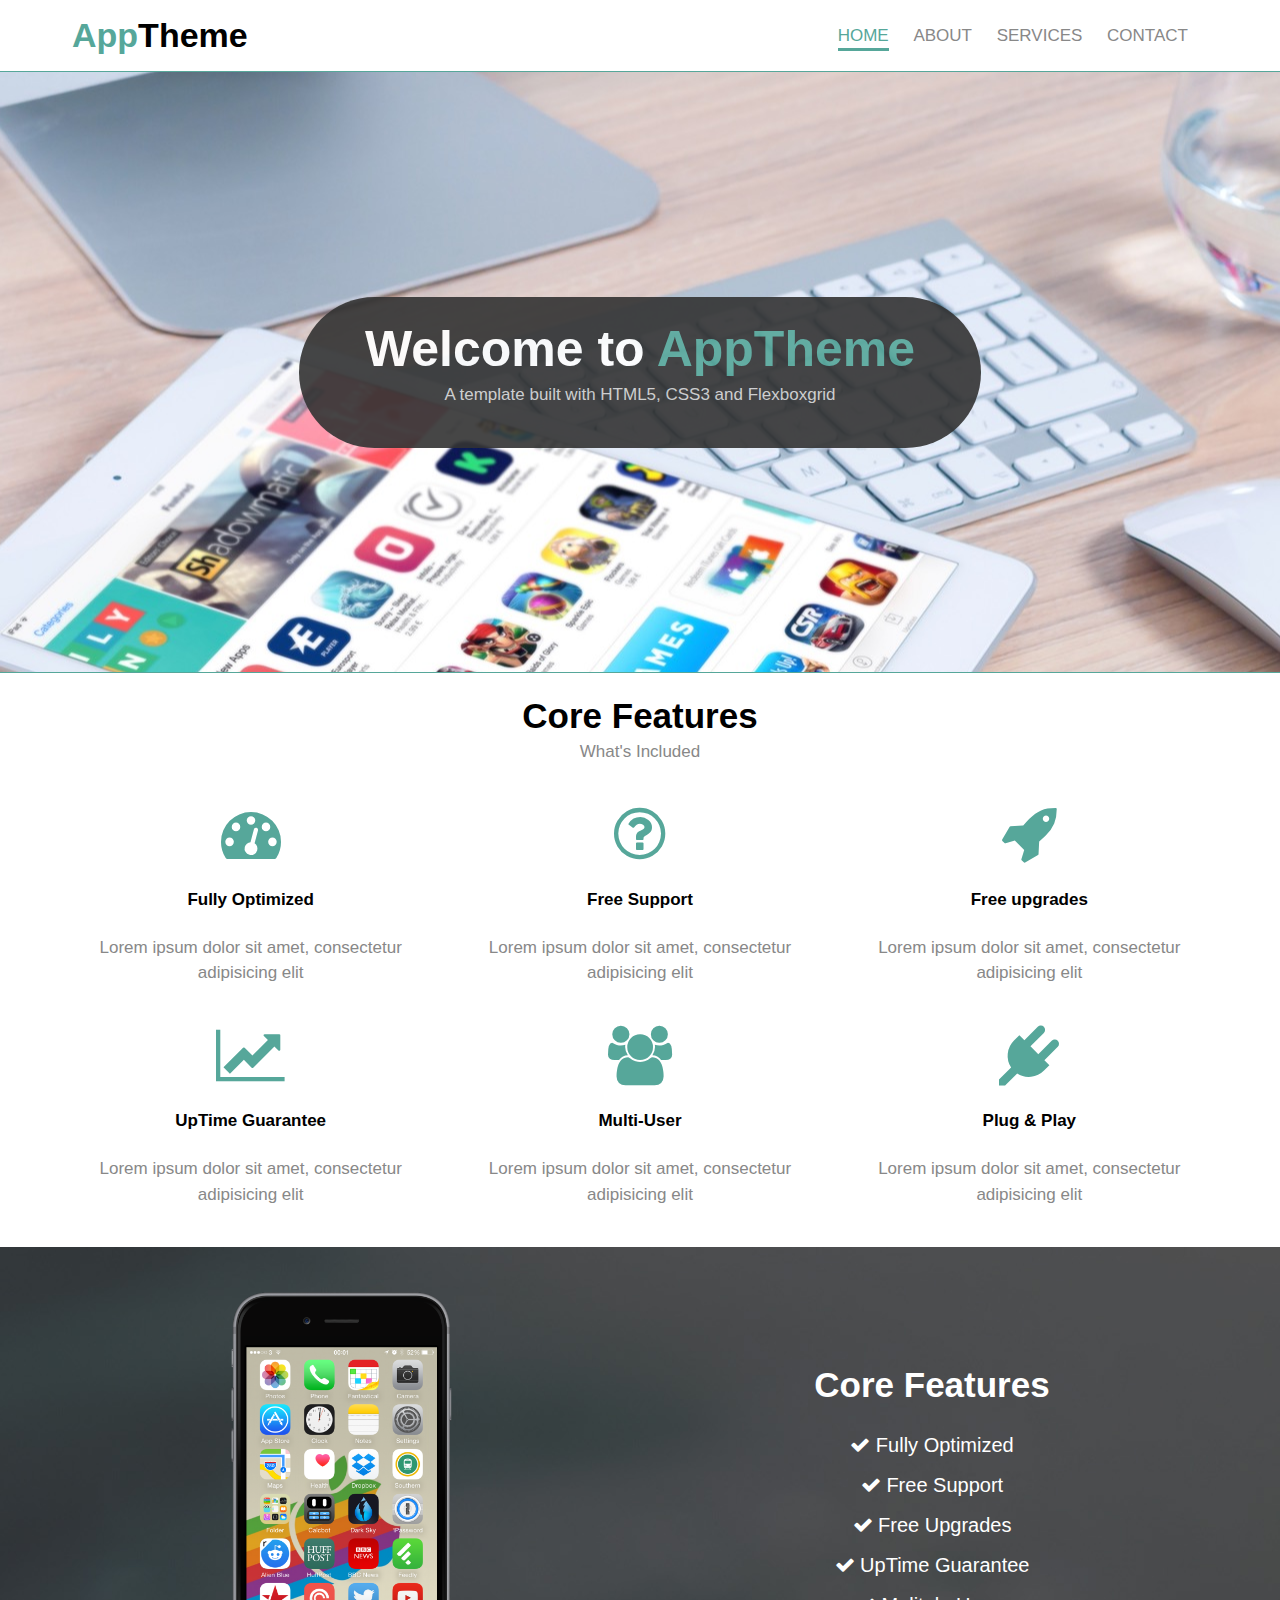
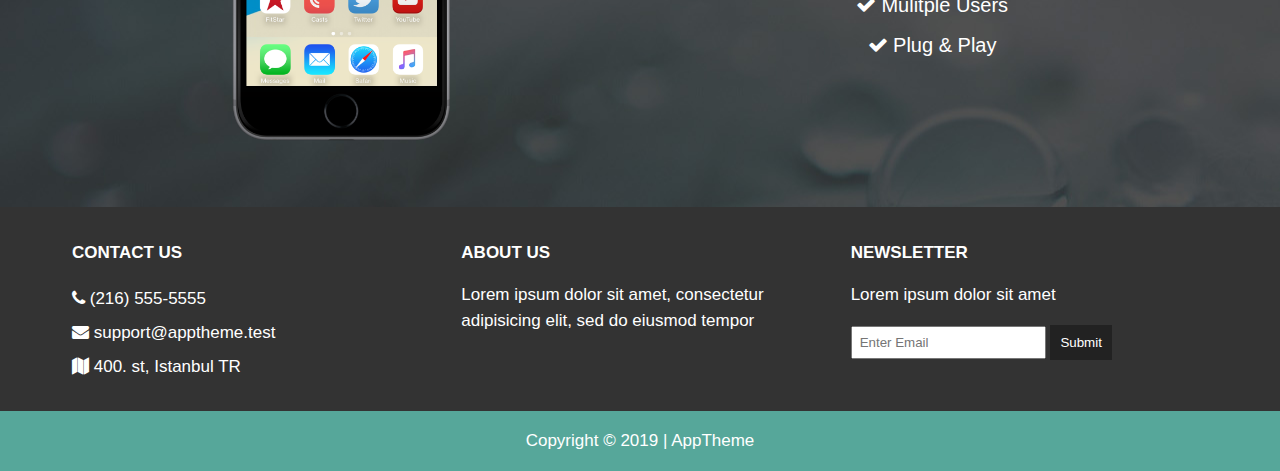
<file: AppTheme-webpage/index.html>
<!DOCTYPE html>
<html>
  <head>
    <meta charset="utf-8">
    <title>AppTheme</title>
    <link rel="stylesheet" href="css/flexboxgrid.css">
    <link rel="stylesheet" href="css/font-awesome.css">
    <link rel="stylesheet" href="css/style.css">
  </head>
  <body>
    <!-- HEADER -->
    <header id="main-header">
      <div class="container">
        <div class="row end-sm end-md end-lg center-xs middle-xs middle-sm middle-md middle-lg">
          <div class="col-xs-12 col-sm-2 col-md-2 col-lg-2">
            <h1><span class="primary-text">App</span>Theme</h1>
          </div>
          <div class="col-xs-12 col-sm-10 col-md-10 col-lg-10">
            <nav id="navbar">
              <ul>
                <li class="current"><a href="index.html">Home</a></li>
                <li><a href="about.html">About</a></li>
                <li><a href="services.html">Services</a></li>
                <li><a href="contact.html">Contact</a></li>
              </ul>
            </nav>
          </div>
        </div>
      </div>
    </header>

    <!-- SHOWCASE -->
    <section id="showcase">
      <div class="container">
        <div class="row center-xs center-sm center-md center-lg middle-xs middle-sm middle-md middle-lg">
          <div class="col-xs-10 col-sm-10 col-md-10 col-lg-7 showcase-content">
            <h1>Welcome to <span class="primary-text">AppTheme</span></h1>
            <p>A template built with HTML5, CSS3 and Flexboxgrid</p>
          </div>
        </div>
      </div>
    </section>

    <!-- FEATURES -->
    <section id="features">
      <div class="container">
        <div class="row center-xs center-sm center-md center-lg">
          <div class="col-xs-12 col-sm-12 col-md-12 col-lg-12">
            <h2>Core Features</h2>
            <p>What's Included</p>

            <!-- ICON ROW 1 -->
            <div class="row center-xs center-sm center-md center-lg">
              <div class="col-xs-12 col-sm-4 col-md-4 col-lg-4">
                <i class="fa fa-dashboard"></i><br>
                <h4>Fully Optimized</h4>
                <p>Lorem ipsum dolor sit amet, consectetur adipisicing elit</p>
              </div>
              <div class="col-xs-12 col-sm-4 col-md-4 col-lg-4">
                <i class="fa fa-question-circle-o"></i><br>
                <h4>Free Support</h4>
                <p>Lorem ipsum dolor sit amet, consectetur adipisicing elit</p>
              </div>
              <div class="col-xs-12 col-sm-4 col-md-4 col-lg-4">
                <i class="fa fa-rocket"></i><br>
                <h4>Free upgrades</h4>
                <p>Lorem ipsum dolor sit amet, consectetur adipisicing elit</p>
              </div>
            </div>

            <!-- ICON ROW 2 -->
            <div class="row center-xs center-sm center-md center-lg">
              <div class="col-xs-12 col-sm-4 col-md-4 col-lg-4">
                <i class="fa fa-line-chart"></i><br>
                <h4>UpTime Guarantee</h4>
                <p>Lorem ipsum dolor sit amet, consectetur adipisicing elit</p>
              </div>
              <div class="col-xs-12 col-sm-4 col-md-4 col-lg-4">
                <i class="fa fa-users"></i><br>
                <h4>Multi-User</h4>
                <p>Lorem ipsum dolor sit amet, consectetur adipisicing elit</p>
              </div>
              <div class="col-xs-12 col-sm-4 col-md-4 col-lg-4">
                <i class="fa fa-plug"></i><br>
                <h4>Plug & Play</h4>
                <p>Lorem ipsum dolor sit amet, consectetur adipisicing elit</p>
              </div>
            </div>
          </div>
        </div>
      </div>
    </section>

    <!-- INFO SECTION -->
    <section id="info">
      <div class="container">
        <div class="row center-xs center-sm center-md center-lg middle-xs middle-sm middle-md middle-lg">
          <div class="col-xs-12 col-sm-6 col-md-6 col-lg-6">
            <img src="images/iphone.png" alt="">
          </div>
          <div class="col-xs-12 col-sm-6 col-md-6 col-lg-6">
            <h2>Core Features</h2>
            <ul>
              <li><i class="fa fa-check"></i> Fully Optimized</li>
              <li><i class="fa fa-check"></i> Free Support</li>
              <li><i class="fa fa-check"></i> Free Upgrades</li>
              <li><i class="fa fa-check"></i> UpTime Guarantee</li>
              <li><i class="fa fa-check"></i> Mulitple Users</li>
              <li><i class="fa fa-check"></i> Plug & Play</li>
            </ul>
          </div>
        </div>
      </div>
    </section>

    <!-- COMPANY -->
    <section id="company">
      <div class="container">
        <div class="row">
          <div class="col-xs-12 col-sm-4 col-md-4 col-lg-4">
            <h4>Contact Us</h4>
            <ul>
              <li><i class="fa fa-phone"></i> (216) 555-5555</li>
              <li><i class="fa fa-envelope"></i> support@apptheme.test</li>
              <li><i class="fa fa-map"></i> 400. st, Istanbul TR</li>
            </ul>
          </div>
          <div class="col-xs-12 col-sm-4 col-md-4 col-lg-4">
            <h4>About Us</h4>
            <p>Lorem ipsum dolor sit amet, consectetur adipisicing elit, sed do eiusmod tempor</p>
          </div>
          <div class="col-xs-12 col-sm-4 col-md-4 col-lg-4">
            <h4>Newsletter</h4>
            <p>Lorem ipsum dolor sit amet</p>
            <form>
              <input type="text" name="email" placeholder="Enter Email">
              <button type="submit" name="button">Submit</button>
            </form>
          </div>
        </div>
      </div>
    </section>

    <!-- FOOTER -->
    <footer id="main-footer">
      <div class="container">
        <div class="row center-xs center-sm center-md center-lg">
          <div class="col-xs-12 col-sm-12 col-md-12 col-lg-12">
            <p>Copyright &copy; 2019 | AppTheme</p>
          </div>
        </div>
      </div>
    </footer>

  </body>
</html>
</file>
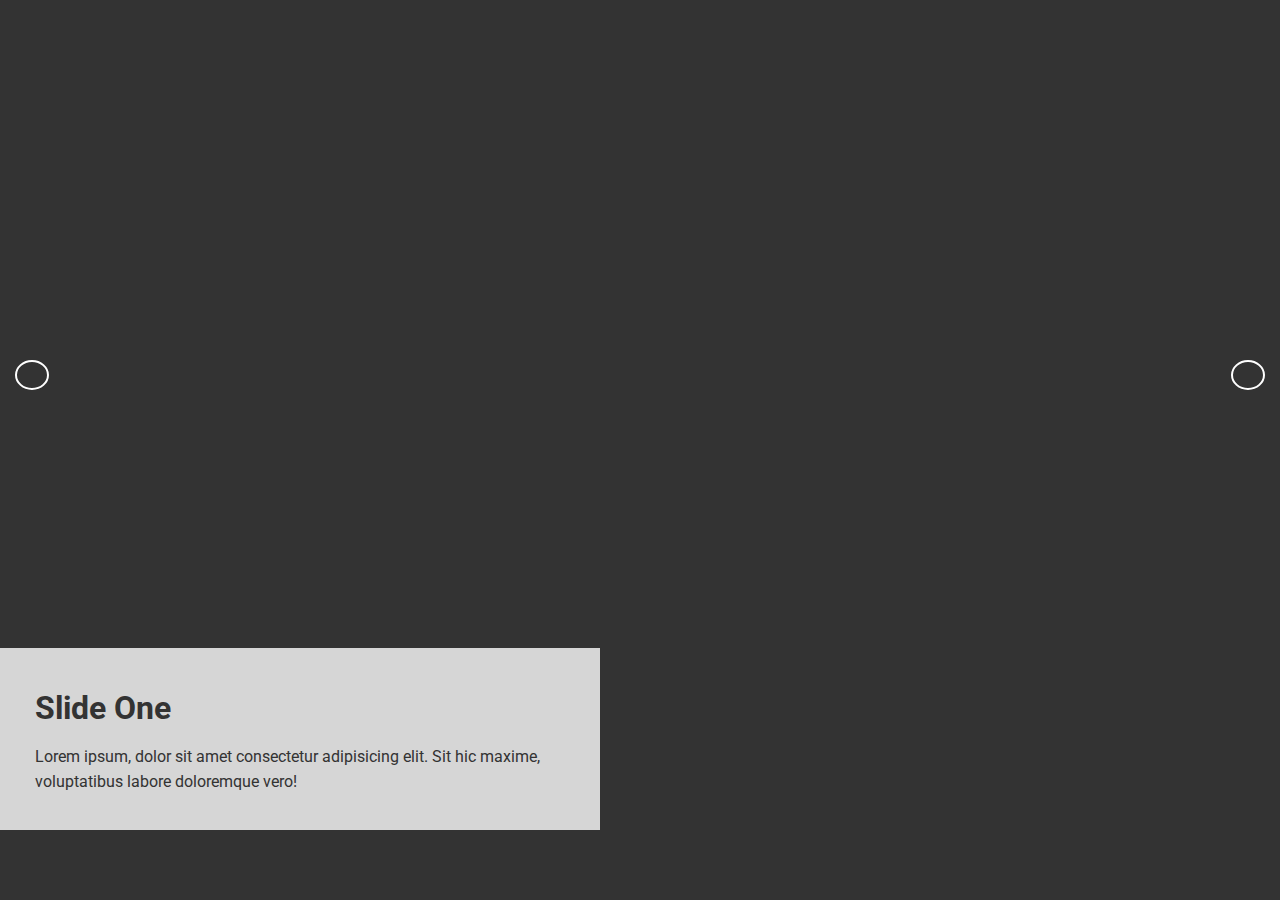
<file: FullScreenImageSlider-pages/index.html>
<!DOCTYPE html>
<html lang="en">
  <head>
    <meta charset="UTF-8" />
    <meta name="viewport" content="width=device-width, initial-scale=1.0" />
    <meta http-equiv="X-UA-Compatible" content="ie=edge" />
    <title>Full Screen Slider</title>
    <link
      rel="stylesheet"
      href="https://use.fontawesome.com/releases/v5.7.2/css/all.css"
      integrity="sha384-fnmOCqbTlWIlj8LyTjo7mOUStjsKC4pOpQbqyi7RrhN7udi9RwhKkMHpvLbHG9Sr"
      crossorigin="anonymous"
    />
    <link rel="stylesheet" href="style.css" />
  </head>
  <body>
    <div class="slider">
      <div class="slide current">
        <div class="content">
          <h1>Slide One</h1>
          <p>
            Lorem ipsum, dolor sit amet consectetur adipisicing elit. Sit hic
            maxime, voluptatibus labore doloremque vero!
          </p>
        </div>
      </div>
      <div class="slide">
        <div class="content">
          <h1>Slide Two</h1>
          <p>
            Lorem ipsum, dolor sit amet consectetur adipisicing elit. Sit hic
            maxime, voluptatibus labore doloremque vero!
          </p>
        </div>
      </div>
      <div class="slide">
        <div class="content">
          <h1>Slide Three</h1>
          <p>
            Lorem ipsum, dolor sit amet consectetur adipisicing elit. Sit hic
            maxime, voluptatibus labore doloremque vero!
          </p>
        </div>
      </div>
      <div class="slide">
        <div class="content">
          <h1>Slide Four</h1>
          <p>
            Lorem ipsum, dolor sit amet consectetur adipisicing elit. Sit hic
            maxime, voluptatibus labore doloremque vero!
          </p>
        </div>
      </div>
      <div class="slide">
        <div class="content">
          <h1>Slide Five</h1>
          <p>
            Lorem ipsum, dolor sit amet consectetur adipisicing elit. Sit hic
            maxime, voluptatibus labore doloremque vero!
          </p>
        </div>
      </div>
      <div class="slide">
        <div class="content">
          <h1>Slide Six</h1>
          <p>
            Lorem ipsum, dolor sit amet consectetur adipisicing elit. Sit hic
            maxime, voluptatibus labore doloremque vero!
          </p>
        </div>
      </div>
    </div>
    <div class="buttons">
      <button id="prev"><i class="fas fa-arrow-left"></i></button>
      <button id="next"><i class="fas fa-arrow-right"></i></button>
    </div>

    <script src="app.js"></script>
  </body>
</html>
</file>
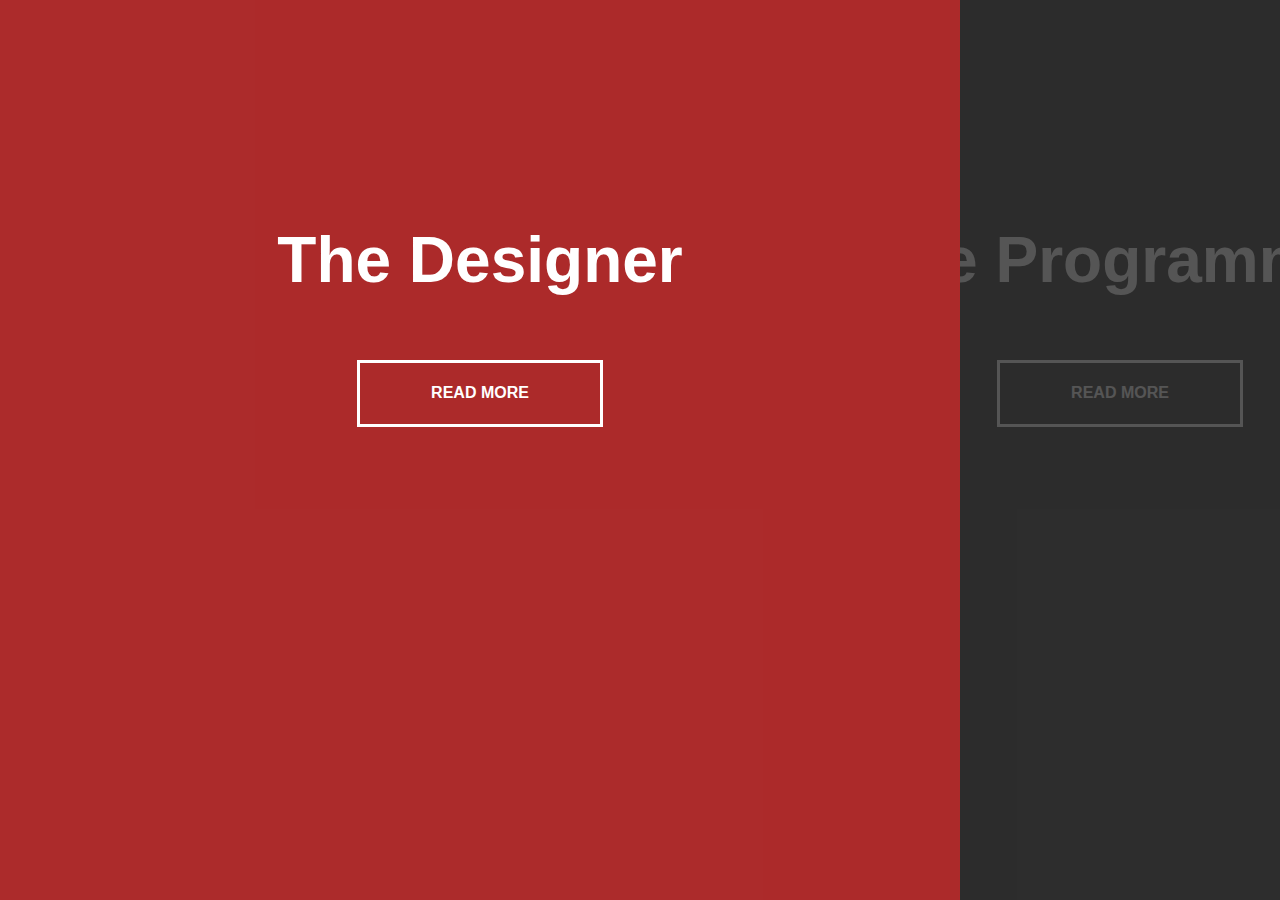
<file: SplitLanding-page/index.html>
<!DOCTYPE html>
<html lang="en">
<head>
    <meta charset="UTF-8">
    <meta name="viewport" content="width=device-width, initial-scale=1.0">
    <meta http-equiv="X-UA-Compatible" content="ie=edge">
    <link rel="stylesheet" href="style.css">
    <title>Split Landing Page</title>
</head>
<body>
    <div class="container">
        <div class="split left">
          <h1>The Designer</h1>
          <a href="#" class="btn">Read More</a>
        </div>
        <div class="split right">
          <h1>The Programmer</h1>
          <a href="#" class="btn">Read More</a>
        </div>
      </div>
<script src="main.js"></script>
</body>
</html>
</file>
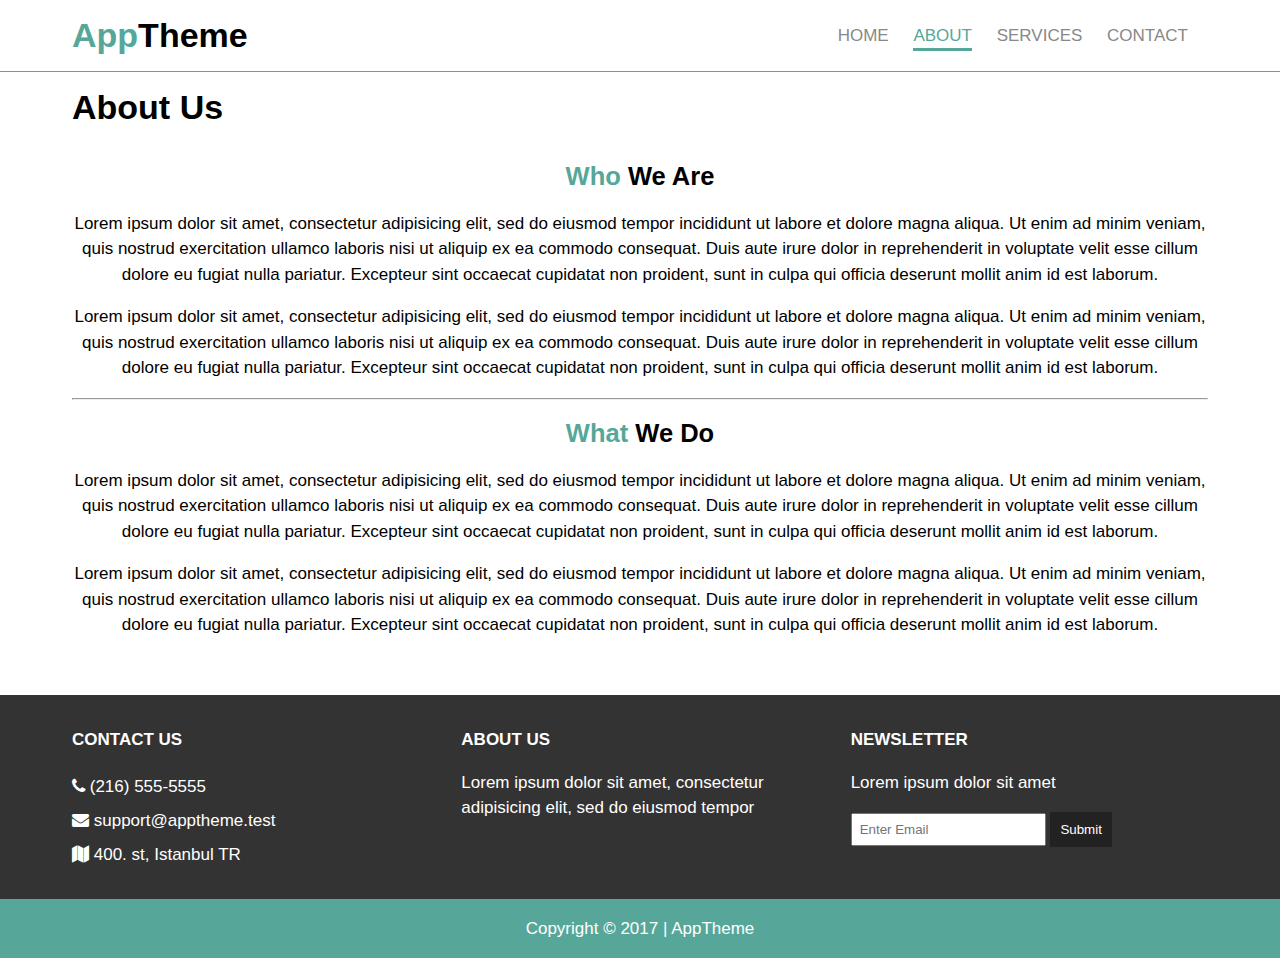
<file: AppTheme-webpage/about.html>
<!DOCTYPE html>
<html>
  <head>
    <meta charset="utf-8">
    <title>AppTheme | About</title>
    <link rel="stylesheet" href="css/flexboxgrid.css">
    <link rel="stylesheet" href="css/font-awesome.css">
    <link rel="stylesheet" href="css/style.css">
  </head>
  <body>
    <!-- HEADER -->
    <header id="main-header">
      <div class="container">
        <div class="row end-sm end-md end-lg center-xs middle-xs middle-sm middle-md middle-lg">
          <div class="col-xs-12 col-sm-2 col-md-2 col-lg-2">
            <h1><span class="primary-text">App</span>Theme</h1>
          </div>
          <div class="col-xs-12 col-sm-10 col-md-10 col-lg-10">
            <nav id="navbar">
              <ul>
                <li><a href="index.html">Home</a></li>
                <li class="current"><a href="about.html">About</a></li>
                <li><a href="services.html">Services</a></li>
                <li><a href="contact.html">Contact</a></li>
              </ul>
            </nav>
          </div>
        </div>
      </div>
    </header>

    <!-- SUBHEADER -->
    <section id="subheader">
      <div class="container">
        <div class="row">
          <div class="col-xs-12 col-sm-12 col-md-12 col-lg-12">
            <h1>About Us</h1>
          </div>
        </div>
      </div>
    </section>

    <!-- MAIN PAGE -->
    <section id="page" class="about">
      <div class="container">
        <div class="row center-xs center-sm center-md center-lg">
          <div class="col-xs-12 col-sm-12 col-md-12 col-lg-12">
            <h2><span class="primary-text">Who</span> We Are</h2>
            <p>Lorem ipsum dolor sit amet, consectetur adipisicing elit, sed do eiusmod tempor incididunt ut labore et dolore magna aliqua. Ut enim ad minim veniam, quis nostrud exercitation ullamco laboris nisi ut aliquip ex ea commodo consequat. Duis aute irure dolor in reprehenderit in voluptate velit esse cillum dolore eu fugiat nulla pariatur. Excepteur sint occaecat cupidatat non proident, sunt in culpa qui officia deserunt mollit anim id est laborum.</p>
            <p>Lorem ipsum dolor sit amet, consectetur adipisicing elit, sed do eiusmod tempor incididunt ut labore et dolore magna aliqua. Ut enim ad minim veniam, quis nostrud exercitation ullamco laboris nisi ut aliquip ex ea commodo consequat. Duis aute irure dolor in reprehenderit in voluptate velit esse cillum dolore eu fugiat nulla pariatur. Excepteur sint occaecat cupidatat non proident, sunt in culpa qui officia deserunt mollit anim id est laborum.</p>
            <hr>
            <h2><span class="primary-text">What</span> We Do</h2>
            <p>Lorem ipsum dolor sit amet, consectetur adipisicing elit, sed do eiusmod tempor incididunt ut labore et dolore magna aliqua. Ut enim ad minim veniam, quis nostrud exercitation ullamco laboris nisi ut aliquip ex ea commodo consequat. Duis aute irure dolor in reprehenderit in voluptate velit esse cillum dolore eu fugiat nulla pariatur. Excepteur sint occaecat cupidatat non proident, sunt in culpa qui officia deserunt mollit anim id est laborum.</p>
            <p>Lorem ipsum dolor sit amet, consectetur adipisicing elit, sed do eiusmod tempor incididunt ut labore et dolore magna aliqua. Ut enim ad minim veniam, quis nostrud exercitation ullamco laboris nisi ut aliquip ex ea commodo consequat. Duis aute irure dolor in reprehenderit in voluptate velit esse cillum dolore eu fugiat nulla pariatur. Excepteur sint occaecat cupidatat non proident, sunt in culpa qui officia deserunt mollit anim id est laborum.</p>
          </div>
        </div>
      </div>
    </section>

    <!-- COMPANY -->
    <section id="company">
      <div class="container">
        <div class="row">
          <div class="col-xs-12 col-sm-4 col-md-4 col-lg-4">
            <h4>Contact Us</h4>
            <ul>
              <li><i class="fa fa-phone"></i> (216) 555-5555</li>
              <li><i class="fa fa-envelope"></i> support@apptheme.test</li>
              <li><i class="fa fa-map"></i> 400. st, Istanbul TR</li>
            </ul>
          </div>
          <div class="col-xs-12 col-sm-4 col-md-4 col-lg-4">
            <h4>About Us</h4>
            <p>Lorem ipsum dolor sit amet, consectetur adipisicing elit, sed do eiusmod tempor</p>
          </div>
          <div class="col-xs-12 col-sm-4 col-md-4 col-lg-4">
            <h4>Newsletter</h4>
            <p>Lorem ipsum dolor sit amet</p>
            <form>
              <input type="text" name="email" placeholder="Enter Email">
              <button type="submit" name="button">Submit</button>
            </form>
          </div>
        </div>
      </div>
    </section>

    <!-- FOOTER -->
    <footer id="main-footer">
      <div class="container">
        <div class="row center-xs center-sm center-md center-lg">
          <div class="col-xs-12 col-sm-12 col-md-12 col-lg-12">
            <p>Copyright &copy; 2017 | AppTheme</p>
          </div>
        </div>
      </div>
    </footer>

  </body>
</html>
</file>
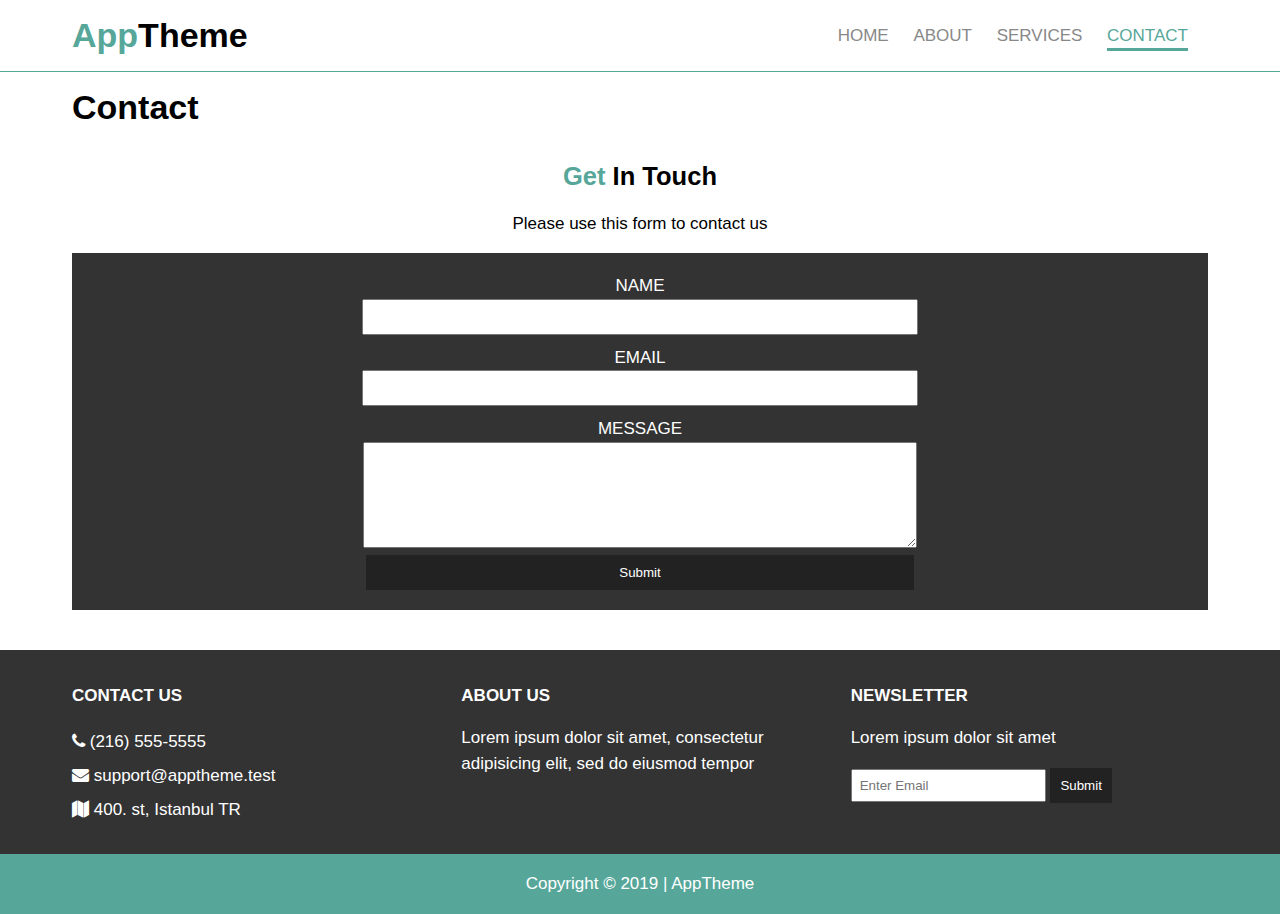
<file: AppTheme-webpage/contact.html>
<!DOCTYPE html>
<html>
  <head>
    <meta charset="utf-8">
    <title>AppTheme | Contact</title>
    <link rel="stylesheet" href="css/flexboxgrid.css">
    <link rel="stylesheet" href="css/font-awesome.css">
    <link rel="stylesheet" href="css/style.css">
  </head>
  <body>
    <!-- HEADER -->
    <header id="main-header">
      <div class="container">
        <div class="row end-sm end-md end-lg center-xs middle-xs middle-sm middle-md middle-lg">
          <div class="col-xs-12 col-sm-2 col-md-2 col-lg-2">
            <h1><span class="primary-text">App</span>Theme</h1>
          </div>
          <div class="col-xs-12 col-sm-10 col-md-10 col-lg-10">
            <nav id="navbar">
              <ul>
                <li><a href="index.html">Home</a></li>
                <li><a href="about.html">About</a></li>
                <li><a href="services.html">Services</a></li>
                <li class="current"><a href="contact.html">Contact</a></li>
              </ul>
            </nav>
          </div>
        </div>
      </div>
    </header>

    <!-- SUBHEADER -->
    <section id="subheader">
      <div class="container">
        <div class="row">
          <div class="col-xs-12 col-sm-12 col-md-12 col-lg-12">
            <h1>Contact</h1>
          </div>
        </div>
      </div>
    </section>

    <!-- MAIN PAGE -->
    <section id="page" class="contact">
      <div class="container">
        <div class="row center-xs center-sm center-md center-lg">
          <div class="col-xs-12 col-sm-12 col-md-12 col-lg-12">
            <h2><span class="primary-text">Get</span> In Touch</h2>
            <p>Please use this form to contact us</p>
            <form>
              <div>
                <label for="name">Name</label><br>
                <input type="text" name="name">
              </div>
              <div>
                <label for="email">Email</label><br>
                <input type="text" name="email">
              </div>
              <div>
                <label for="message">Message</label><br>
                <textarea name="message"></textarea>
              </div>
              <button type="submit" name="button">Submit</button>
            </form>
          </div>
        </div>
      </div>
    </section>

    <!-- COMPANY -->
    <section id="company">
      <div class="container">
        <div class="row">
          <div class="col-xs-12 col-sm-4 col-md-4 col-lg-4">
            <h4>Contact Us</h4>
            <ul>
              <li><i class="fa fa-phone"></i> (216) 555-5555</li>
              <li><i class="fa fa-envelope"></i> support@apptheme.test</li>
              <li><i class="fa fa-map"></i> 400. st, Istanbul TR</li>
            </ul>
          </div>
          <div class="col-xs-12 col-sm-4 col-md-4 col-lg-4">
            <h4>About Us</h4>
            <p>Lorem ipsum dolor sit amet, consectetur adipisicing elit, sed do eiusmod tempor</p>
          </div>
          <div class="col-xs-12 col-sm-4 col-md-4 col-lg-4">
            <h4>Newsletter</h4>
            <p>Lorem ipsum dolor sit amet</p>
            <form>
              <input type="text" name="email" placeholder="Enter Email">
              <button type="submit" name="button">Submit</button>
            </form>
          </div>
        </div>
      </div>
    </section>

    <!-- FOOTER -->
    <footer id="main-footer">
      <div class="container">
        <div class="row center-xs center-sm center-md center-lg">
          <div class="col-xs-12 col-sm-12 col-md-12 col-lg-12">
            <p>Copyright &copy; 2019 | AppTheme</p>
          </div>
        </div>
      </div>
    </footer>

  </body>
</html>
</file>
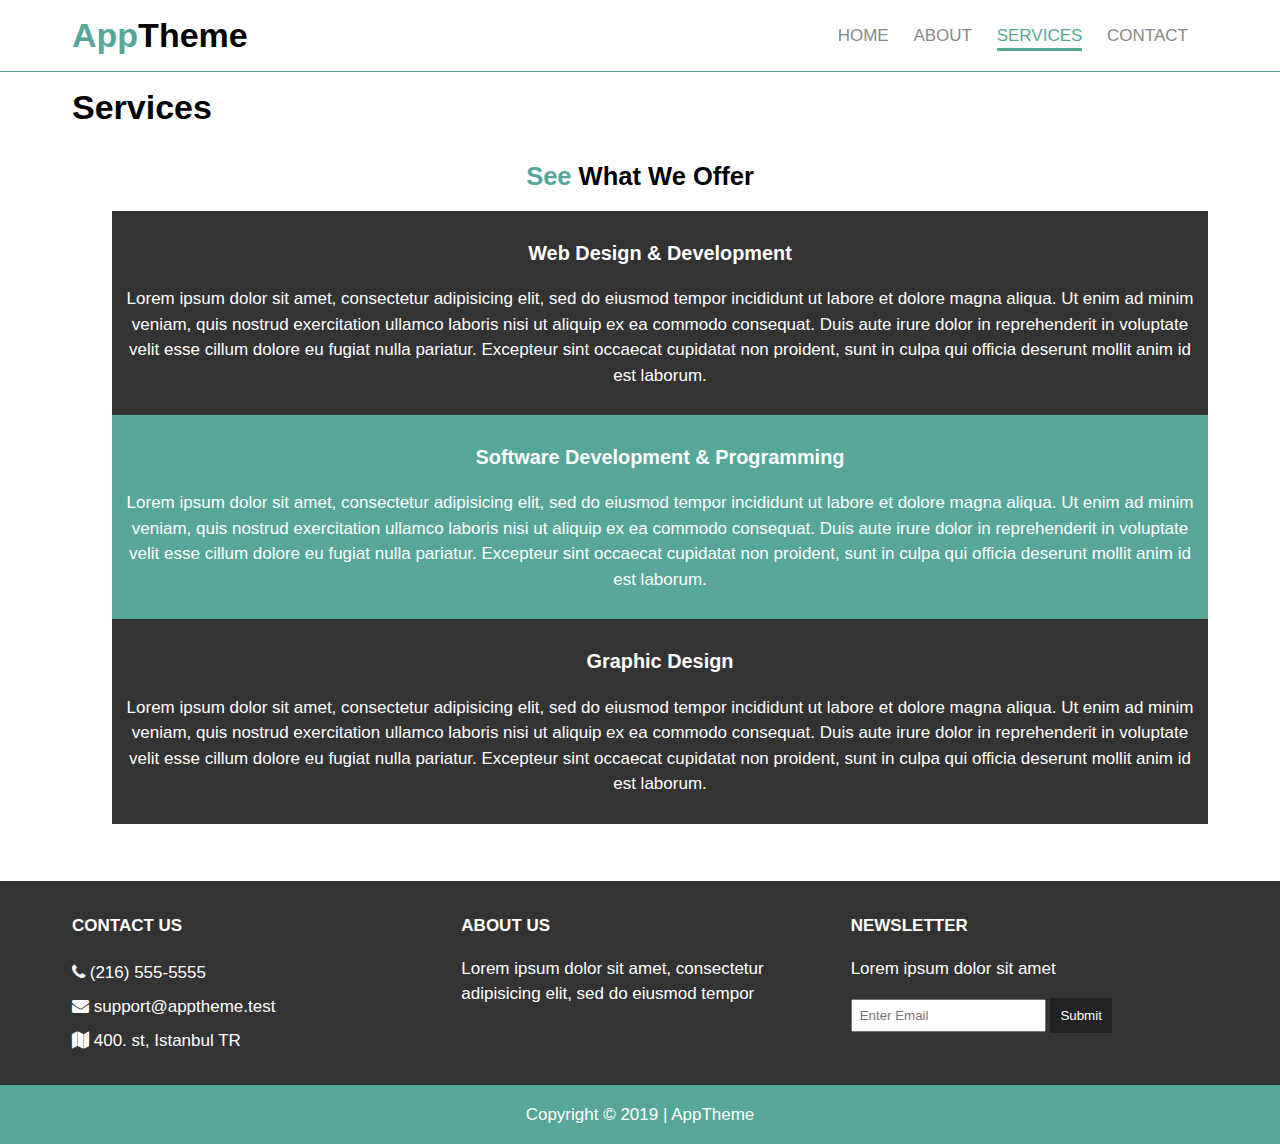
<file: AppTheme-webpage/services.html>
<!DOCTYPE html>
<html>
  <head>
    <meta charset="utf-8">
    <title>AppTheme | Services</title>
    <link rel="stylesheet" href="css/flexboxgrid.css">
    <link rel="stylesheet" href="css/font-awesome.css">
    <link rel="stylesheet" href="css/style.css">
  </head>
  <body>
    <!-- HEADER -->
    <header id="main-header">
      <div class="container">
        <div class="row end-sm end-md end-lg center-xs middle-xs middle-sm middle-md middle-lg">
          <div class="col-xs-12 col-sm-2 col-md-2 col-lg-2">
            <h1><span class="primary-text">App</span>Theme</h1>
          </div>
          <div class="col-xs-12 col-sm-10 col-md-10 col-lg-10">
            <nav id="navbar">
              <ul>
                <li><a href="index.html">Home</a></li>
                <li><a href="about.html">About</a></li>
                <li class="current"><a href="services.html">Services</a></li>
                <li><a href="contact.html">Contact</a></li>
              </ul>
            </nav>
          </div>
        </div>
      </div>
    </header>

    <!-- SUBHEADER -->
    <section id="subheader">
      <div class="container">
        <div class="row">
          <div class="col-xs-12 col-sm-12 col-md-12 col-lg-12">
            <h1>Services</h1>
          </div>
        </div>
      </div>
    </section>

    <!-- MAIN PAGE -->
    <section id="page" class="services">
      <div class="container">
        <div class="row center-xs center-sm center-md center-lg">
          <div class="col-xs-12 col-sm-12 col-md-12 col-lg-12">
            <h2><span class="primary-text">See</span> What We Offer</h2>
            <ul>
              <li>
                <h3>Web Design & Development</h3>
                <p>Lorem ipsum dolor sit amet, consectetur adipisicing elit, sed do eiusmod tempor incididunt ut labore et dolore magna aliqua. Ut enim ad minim veniam, quis nostrud exercitation ullamco laboris nisi ut aliquip ex ea commodo consequat. Duis aute irure dolor in reprehenderit in voluptate velit esse cillum dolore eu fugiat nulla pariatur. Excepteur sint occaecat cupidatat non proident, sunt in culpa qui officia deserunt mollit anim id est laborum.</p>
              </li>
              <li>
                <h3>Software Development & Programming</h3>
                <p>Lorem ipsum dolor sit amet, consectetur adipisicing elit, sed do eiusmod tempor incididunt ut labore et dolore magna aliqua. Ut enim ad minim veniam, quis nostrud exercitation ullamco laboris nisi ut aliquip ex ea commodo consequat. Duis aute irure dolor in reprehenderit in voluptate velit esse cillum dolore eu fugiat nulla pariatur. Excepteur sint occaecat cupidatat non proident, sunt in culpa qui officia deserunt mollit anim id est laborum.</p>
              </li>
              <li>
                <h3>Graphic Design</h3>
                <p>Lorem ipsum dolor sit amet, consectetur adipisicing elit, sed do eiusmod tempor incididunt ut labore et dolore magna aliqua. Ut enim ad minim veniam, quis nostrud exercitation ullamco laboris nisi ut aliquip ex ea commodo consequat. Duis aute irure dolor in reprehenderit in voluptate velit esse cillum dolore eu fugiat nulla pariatur. Excepteur sint occaecat cupidatat non proident, sunt in culpa qui officia deserunt mollit anim id est laborum.</p>
              </li>
            </ul>
          </div>
        </div>
      </div>
    </section>

    <!-- COMPANY -->
    <section id="company">
      <div class="container">
        <div class="row">
          <div class="col-xs-12 col-sm-4 col-md-4 col-lg-4">
            <h4>Contact Us</h4>
            <ul>
              <li><i class="fa fa-phone"></i> (216) 555-5555</li>
              <li><i class="fa fa-envelope"></i> support@apptheme.test</li>
              <li><i class="fa fa-map"></i> 400. st, Istanbul TR</li>
            </ul>
          </div>
          <div class="col-xs-12 col-sm-4 col-md-4 col-lg-4">
            <h4>About Us</h4>
            <p>Lorem ipsum dolor sit amet, consectetur adipisicing elit, sed do eiusmod tempor</p>
          </div>
          <div class="col-xs-12 col-sm-4 col-md-4 col-lg-4">
            <h4>Newsletter</h4>
            <p>Lorem ipsum dolor sit amet</p>
            <form>
              <input type="text" name="email" placeholder="Enter Email">
              <button type="submit" name="button">Submit</button>
            </form>
          </div>
        </div>
      </div>
    </section>

    <!-- FOOTER -->
    <footer id="main-footer">
      <div class="container">
        <div class="row center-xs center-sm center-md center-lg">
          <div class="col-xs-12 col-sm-12 col-md-12 col-lg-12">
            <p>Copyright &copy; 2019 | AppTheme</p>
          </div>
        </div>
      </div>
    </footer>

  </body>
</html>
</file>
<file: AppTheme-webpage/css/flexboxgrid.css>
/* Uncomment and set these variables to customize the grid. */

.container-fluid {
  margin-right: auto;
  margin-left: auto;
  padding-right: 2rem;
  padding-left: 2rem;
}

.row {
  box-sizing: border-box;
  display: -ms-flexbox;
  display: -webkit-box;
  display: flex;
  -ms-flex: 0 1 auto;
  -webkit-box-flex: 0;
  flex: 0 1 auto;
  -ms-flex-direction: row;
  -webkit-box-orient: horizontal;
  -webkit-box-direction: normal;
  flex-direction: row;
  -ms-flex-wrap: wrap;
  flex-wrap: wrap;
  margin-right: -1rem;
  margin-left: -1rem;
}

.row.reverse {
  -ms-flex-direction: row-reverse;
  -webkit-box-orient: horizontal;
  -webkit-box-direction: reverse;
  flex-direction: row-reverse;
}

.col.reverse {
  -ms-flex-direction: column-reverse;
  -webkit-box-orient: vertical;
  -webkit-box-direction: reverse;
  flex-direction: column-reverse;
}

.col-xs,
.col-xs-1,
.col-xs-2,
.col-xs-3,
.col-xs-4,
.col-xs-5,
.col-xs-6,
.col-xs-7,
.col-xs-8,
.col-xs-9,
.col-xs-10,
.col-xs-11,
.col-xs-12 {
  box-sizing: border-box;
  -ms-flex: 0 0 auto;
  -webkit-box-flex: 0;
  flex: 0 0 auto;
  padding-right: 1rem;
  padding-left: 1rem;
}

.col-xs {
  -webkit-flex-grow: 1;
  -ms-flex-positive: 1;
  -webkit-box-flex: 1;
  flex-grow: 1;
  -ms-flex-preferred-size: 0;
  flex-basis: 0;
  max-width: 100%;
}

.col-xs-1 {
  -ms-flex-preferred-size: 8.333%;
  flex-basis: 8.333%;
  max-width: 8.333%;
}

.col-xs-2 {
  -ms-flex-preferred-size: 16.667%;
  flex-basis: 16.667%;
  max-width: 16.667%;
}

.col-xs-3 {
  -ms-flex-preferred-size: 25%;
  flex-basis: 25%;
  max-width: 25%;
}

.col-xs-4 {
  -ms-flex-preferred-size: 33.333%;
  flex-basis: 33.333%;
  max-width: 33.333%;
}

.col-xs-5 {
  -ms-flex-preferred-size: 41.667%;
  flex-basis: 41.667%;
  max-width: 41.667%;
}

.col-xs-6 {
  -ms-flex-preferred-size: 50%;
  flex-basis: 50%;
  max-width: 50%;
}

.col-xs-7 {
  -ms-flex-preferred-size: 58.333%;
  flex-basis: 58.333%;
  max-width: 58.333%;
}

.col-xs-8 {
  -ms-flex-preferred-size: 66.667%;
  flex-basis: 66.667%;
  max-width: 66.667%;
}

.col-xs-9 {
  -ms-flex-preferred-size: 75%;
  flex-basis: 75%;
  max-width: 75%;
}

.col-xs-10 {
  -ms-flex-preferred-size: 83.333%;
  flex-basis: 83.333%;
  max-width: 83.333%;
}

.col-xs-11 {
  -ms-flex-preferred-size: 91.667%;
  flex-basis: 91.667%;
  max-width: 91.667%;
}

.col-xs-12 {
  -ms-flex-preferred-size: 100%;
  flex-basis: 100%;
  max-width: 100%;
}

.col-xs-offset-1 {
  margin-left: 8.333%;
}

.col-xs-offset-2 {
  margin-left: 16.667%;
}

.col-xs-offset-3 {
  margin-left: 25%;
}

.col-xs-offset-4 {
  margin-left: 33.333%;
}

.col-xs-offset-5 {
  margin-left: 41.667%;
}

.col-xs-offset-6 {
  margin-left: 50%;
}

.col-xs-offset-7 {
  margin-left: 58.333%;
}

.col-xs-offset-8 {
  margin-left: 66.667%;
}

.col-xs-offset-9 {
  margin-left: 75%;
}

.col-xs-offset-10 {
  margin-left: 83.333%;
}

.col-xs-offset-11 {
  margin-left: 91.667%;
}

.start-xs {
  -ms-flex-pack: start;
  -webkit-box-pack: start;
  justify-content: flex-start;
  text-align: start;
}

.center-xs {
  -ms-flex-pack: center;
  -webkit-box-pack: center;
  justify-content: center;
  text-align: center;
}

.end-xs {
  -ms-flex-pack: end;
  -webkit-box-pack: end;
  justify-content: flex-end;
  text-align: end;
}

.top-xs {
  -ms-flex-align: start;
  -webkit-box-align: start;
  align-items: flex-start;
}

.middle-xs {
  -ms-flex-align: center;
  -webkit-box-align: center;
  align-items: center;
}

.bottom-xs {
  -ms-flex-align: end;
  -webkit-box-align: end;
  align-items: flex-end;
}

.around-xs {
  -ms-flex-pack: distribute;
  justify-content: space-around;
}

.between-xs {
  -ms-flex-pack: justify;
  -webkit-box-pack: justify;
  justify-content: space-between;
}

.first-xs {
  -ms-flex-order: -1;
  -webkit-box-ordinal-group: 0;
  order: -1;
}

.last-xs {
  -ms-flex-order: 1;
  -webkit-box-ordinal-group: 2;
  order: 1;
}

@media only screen and (min-width: 48em) {
  .container {
    width: 46rem;
  }

  .col-sm,
  .col-sm-1,
  .col-sm-2,
  .col-sm-3,
  .col-sm-4,
  .col-sm-5,
  .col-sm-6,
  .col-sm-7,
  .col-sm-8,
  .col-sm-9,
  .col-sm-10,
  .col-sm-11,
  .col-sm-12 {
    box-sizing: border-box;
    -ms-flex: 0 0 auto;
    -webkit-box-flex: 0;
    flex: 0 0 auto;
    padding-right: 1rem;
    padding-left: 1rem;
  }

  .col-sm {
    -webkit-flex-grow: 1;
    -ms-flex-positive: 1;
    -webkit-box-flex: 1;
    flex-grow: 1;
    -ms-flex-preferred-size: 0;
    flex-basis: 0;
    max-width: 100%;
  }

  .col-sm-1 {
    -ms-flex-preferred-size: 8.333%;
    flex-basis: 8.333%;
    max-width: 8.333%;
  }

  .col-sm-2 {
    -ms-flex-preferred-size: 16.667%;
    flex-basis: 16.667%;
    max-width: 16.667%;
  }

  .col-sm-3 {
    -ms-flex-preferred-size: 25%;
    flex-basis: 25%;
    max-width: 25%;
  }

  .col-sm-4 {
    -ms-flex-preferred-size: 33.333%;
    flex-basis: 33.333%;
    max-width: 33.333%;
  }

  .col-sm-5 {
    -ms-flex-preferred-size: 41.667%;
    flex-basis: 41.667%;
    max-width: 41.667%;
  }

  .col-sm-6 {
    -ms-flex-preferred-size: 50%;
    flex-basis: 50%;
    max-width: 50%;
  }

  .col-sm-7 {
    -ms-flex-preferred-size: 58.333%;
    flex-basis: 58.333%;
    max-width: 58.333%;
  }

  .col-sm-8 {
    -ms-flex-preferred-size: 66.667%;
    flex-basis: 66.667%;
    max-width: 66.667%;
  }

  .col-sm-9 {
    -ms-flex-preferred-size: 75%;
    flex-basis: 75%;
    max-width: 75%;
  }

  .col-sm-10 {
    -ms-flex-preferred-size: 83.333%;
    flex-basis: 83.333%;
    max-width: 83.333%;
  }

  .col-sm-11 {
    -ms-flex-preferred-size: 91.667%;
    flex-basis: 91.667%;
    max-width: 91.667%;
  }

  .col-sm-12 {
    -ms-flex-preferred-size: 100%;
    flex-basis: 100%;
    max-width: 100%;
  }

  .col-sm-offset-1 {
    margin-left: 8.333%;
  }

  .col-sm-offset-2 {
    margin-left: 16.667%;
  }

  .col-sm-offset-3 {
    margin-left: 25%;
  }

  .col-sm-offset-4 {
    margin-left: 33.333%;
  }

  .col-sm-offset-5 {
    margin-left: 41.667%;
  }

  .col-sm-offset-6 {
    margin-left: 50%;
  }

  .col-sm-offset-7 {
    margin-left: 58.333%;
  }

  .col-sm-offset-8 {
    margin-left: 66.667%;
  }

  .col-sm-offset-9 {
    margin-left: 75%;
  }

  .col-sm-offset-10 {
    margin-left: 83.333%;
  }

  .col-sm-offset-11 {
    margin-left: 91.667%;
  }

  .start-sm {
    -ms-flex-pack: start;
    -webkit-box-pack: start;
    justify-content: flex-start;
    text-align: start;
  }

  .center-sm {
    -ms-flex-pack: center;
    -webkit-box-pack: center;
    justify-content: center;
    text-align: center;
  }

  .end-sm {
    -ms-flex-pack: end;
    -webkit-box-pack: end;
    justify-content: flex-end;
    text-align: end;
  }

  .top-sm {
    -ms-flex-align: start;
    -webkit-box-align: start;
    align-items: flex-start;
  }

  .middle-sm {
    -ms-flex-align: center;
    -webkit-box-align: center;
    align-items: center;
  }

  .bottom-sm {
    -ms-flex-align: end;
    -webkit-box-align: end;
    align-items: flex-end;
  }

  .around-sm {
    -ms-flex-pack: distribute;
    justify-content: space-around;
  }

  .between-sm {
    -ms-flex-pack: justify;
    -webkit-box-pack: justify;
    justify-content: space-between;
  }

  .first-sm {
    -ms-flex-order: -1;
    -webkit-box-ordinal-group: 0;
    order: -1;
  }

  .last-sm {
    -ms-flex-order: 1;
    -webkit-box-ordinal-group: 2;
    order: 1;
  }
}

@media only screen and (min-width: 62em) {
  .container {
    width: 61rem;
  }

  .col-md,
  .col-md-1,
  .col-md-2,
  .col-md-3,
  .col-md-4,
  .col-md-5,
  .col-md-6,
  .col-md-7,
  .col-md-8,
  .col-md-9,
  .col-md-10,
  .col-md-11,
  .col-md-12 {
    box-sizing: border-box;
    -ms-flex: 0 0 auto;
    -webkit-box-flex: 0;
    flex: 0 0 auto;
    padding-right: 1rem;
    padding-left: 1rem;
  }

  .col-md {
    -webkit-flex-grow: 1;
    -ms-flex-positive: 1;
    -webkit-box-flex: 1;
    flex-grow: 1;
    -ms-flex-preferred-size: 0;
    flex-basis: 0;
    max-width: 100%;
  }

  .col-md-1 {
    -ms-flex-preferred-size: 8.333%;
    flex-basis: 8.333%;
    max-width: 8.333%;
  }

  .col-md-2 {
    -ms-flex-preferred-size: 16.667%;
    flex-basis: 16.667%;
    max-width: 16.667%;
  }

  .col-md-3 {
    -ms-flex-preferred-size: 25%;
    flex-basis: 25%;
    max-width: 25%;
  }

  .col-md-4 {
    -ms-flex-preferred-size: 33.333%;
    flex-basis: 33.333%;
    max-width: 33.333%;
  }

  .col-md-5 {
    -ms-flex-preferred-size: 41.667%;
    flex-basis: 41.667%;
    max-width: 41.667%;
  }

  .col-md-6 {
    -ms-flex-preferred-size: 50%;
    flex-basis: 50%;
    max-width: 50%;
  }

  .col-md-7 {
    -ms-flex-preferred-size: 58.333%;
    flex-basis: 58.333%;
    max-width: 58.333%;
  }

  .col-md-8 {
    -ms-flex-preferred-size: 66.667%;
    flex-basis: 66.667%;
    max-width: 66.667%;
  }

  .col-md-9 {
    -ms-flex-preferred-size: 75%;
    flex-basis: 75%;
    max-width: 75%;
  }

  .col-md-10 {
    -ms-flex-preferred-size: 83.333%;
    flex-basis: 83.333%;
    max-width: 83.333%;
  }

  .col-md-11 {
    -ms-flex-preferred-size: 91.667%;
    flex-basis: 91.667%;
    max-width: 91.667%;
  }

  .col-md-12 {
    -ms-flex-preferred-size: 100%;
    flex-basis: 100%;
    max-width: 100%;
  }

  .col-md-offset-1 {
    margin-left: 8.333%;
  }

  .col-md-offset-2 {
    margin-left: 16.667%;
  }

  .col-md-offset-3 {
    margin-left: 25%;
  }

  .col-md-offset-4 {
    margin-left: 33.333%;
  }

  .col-md-offset-5 {
    margin-left: 41.667%;
  }

  .col-md-offset-6 {
    margin-left: 50%;
  }

  .col-md-offset-7 {
    margin-left: 58.333%;
  }

  .col-md-offset-8 {
    margin-left: 66.667%;
  }

  .col-md-offset-9 {
    margin-left: 75%;
  }

  .col-md-offset-10 {
    margin-left: 83.333%;
  }

  .col-md-offset-11 {
    margin-left: 91.667%;
  }

  .start-md {
    -ms-flex-pack: start;
    -webkit-box-pack: start;
    justify-content: flex-start;
    text-align: start;
  }

  .center-md {
    -ms-flex-pack: center;
    -webkit-box-pack: center;
    justify-content: center;
    text-align: center;
  }

  .end-md {
    -ms-flex-pack: end;
    -webkit-box-pack: end;
    justify-content: flex-end;
    text-align: end;
  }

  .top-md {
    -ms-flex-align: start;
    -webkit-box-align: start;
    align-items: flex-start;
  }

  .middle-md {
    -ms-flex-align: center;
    -webkit-box-align: center;
    align-items: center;
  }

  .bottom-md {
    -ms-flex-align: end;
    -webkit-box-align: end;
    align-items: flex-end;
  }

  .around-md {
    -ms-flex-pack: distribute;
    justify-content: space-around;
  }

  .between-md {
    -ms-flex-pack: justify;
    -webkit-box-pack: justify;
    justify-content: space-between;
  }

  .first-md {
    -ms-flex-order: -1;
    -webkit-box-ordinal-group: 0;
    order: -1;
  }

  .last-md {
    -ms-flex-order: 1;
    -webkit-box-ordinal-group: 2;
    order: 1;
  }
}

@media only screen and (min-width: 75em) {
  .container {
    width: 71rem;
  }

  .col-lg,
  .col-lg-1,
  .col-lg-2,
  .col-lg-3,
  .col-lg-4,
  .col-lg-5,
  .col-lg-6,
  .col-lg-7,
  .col-lg-8,
  .col-lg-9,
  .col-lg-10,
  .col-lg-11,
  .col-lg-12 {
    box-sizing: border-box;
    -ms-flex: 0 0 auto;
    -webkit-box-flex: 0;
    flex: 0 0 auto;
    padding-right: 1rem;
    padding-left: 1rem;
  }

  .col-lg {
    -webkit-flex-grow: 1;
    -ms-flex-positive: 1;
    -webkit-box-flex: 1;
    flex-grow: 1;
    -ms-flex-preferred-size: 0;
    flex-basis: 0;
    max-width: 100%;
  }

  .col-lg-1 {
    -ms-flex-preferred-size: 8.333%;
    flex-basis: 8.333%;
    max-width: 8.333%;
  }

  .col-lg-2 {
    -ms-flex-preferred-size: 16.667%;
    flex-basis: 16.667%;
    max-width: 16.667%;
  }

  .col-lg-3 {
    -ms-flex-preferred-size: 25%;
    flex-basis: 25%;
    max-width: 25%;
  }

  .col-lg-4 {
    -ms-flex-preferred-size: 33.333%;
    flex-basis: 33.333%;
    max-width: 33.333%;
  }

  .col-lg-5 {
    -ms-flex-preferred-size: 41.667%;
    flex-basis: 41.667%;
    max-width: 41.667%;
  }

  .col-lg-6 {
    -ms-flex-preferred-size: 50%;
    flex-basis: 50%;
    max-width: 50%;
  }

  .col-lg-7 {
    -ms-flex-preferred-size: 58.333%;
    flex-basis: 58.333%;
    max-width: 58.333%;
  }

  .col-lg-8 {
    -ms-flex-preferred-size: 66.667%;
    flex-basis: 66.667%;
    max-width: 66.667%;
  }

  .col-lg-9 {
    -ms-flex-preferred-size: 75%;
    flex-basis: 75%;
    max-width: 75%;
  }

  .col-lg-10 {
    -ms-flex-preferred-size: 83.333%;
    flex-basis: 83.333%;
    max-width: 83.333%;
  }

  .col-lg-11 {
    -ms-flex-preferred-size: 91.667%;
    flex-basis: 91.667%;
    max-width: 91.667%;
  }

  .col-lg-12 {
    -ms-flex-preferred-size: 100%;
    flex-basis: 100%;
    max-width: 100%;
  }

  .col-lg-offset-1 {
    margin-left: 8.333%;
  }

  .col-lg-offset-2 {
    margin-left: 16.667%;
  }

  .col-lg-offset-3 {
    margin-left: 25%;
  }

  .col-lg-offset-4 {
    margin-left: 33.333%;
  }

  .col-lg-offset-5 {
    margin-left: 41.667%;
  }

  .col-lg-offset-6 {
    margin-left: 50%;
  }

  .col-lg-offset-7 {
    margin-left: 58.333%;
  }

  .col-lg-offset-8 {
    margin-left: 66.667%;
  }

  .col-lg-offset-9 {
    margin-left: 75%;
  }

  .col-lg-offset-10 {
    margin-left: 83.333%;
  }

  .col-lg-offset-11 {
    margin-left: 91.667%;
  }

  .start-lg {
    -ms-flex-pack: start;
    -webkit-box-pack: start;
    justify-content: flex-start;
    text-align: start;
  }

  .center-lg {
    -ms-flex-pack: center;
    -webkit-box-pack: center;
    justify-content: center;
    text-align: center;
  }

  .end-lg {
    -ms-flex-pack: end;
    -webkit-box-pack: end;
    justify-content: flex-end;
    text-align: end;
  }

  .top-lg {
    -ms-flex-align: start;
    -webkit-box-align: start;
    align-items: flex-start;
  }

  .middle-lg {
    -ms-flex-align: center;
    -webkit-box-align: center;
    align-items: center;
  }

  .bottom-lg {
    -ms-flex-align: end;
    -webkit-box-align: end;
    align-items: flex-end;
  }

  .around-lg {
    -ms-flex-pack: distribute;
    justify-content: space-around;
  }

  .between-lg {
    -ms-flex-pack: justify;
    -webkit-box-pack: justify;
    justify-content: space-between;
  }

  .first-lg {
    -ms-flex-order: -1;
    -webkit-box-ordinal-group: 0;
    order: -1;
  }

  .last-lg {
    -ms-flex-order: 1;
    -webkit-box-ordinal-group: 2;
    order: 1;
  }
}
</file>
<file: AppTheme-webpage/css/style.css>
body{
  font-family:'Open-sans', sans-serif;
  font-size:17px;
  line-height:1.5em;
  margin:0;
  padding:0;
}

img{
  width:100%;
}

.container{
  margin:auto;
}

/* COMMON CLASSES */
.primary-text{
  color:#56a79a;
}

.primary-background{
  background:#56a79a;
}

/* HEADER */
#main-header{
  border-bottom:1px solid #56a79a;
}

/* NAVBAR */
#navbar{
  text-transform:uppercase;
}

#navbar li{
  display:inline;
  padding-right:20px;
  list-style:none;
}

#navbar a{
  text-decoration:none;
  color:#888;
}

#navbar li.current a, #navbar a:hover{
  color:#56a79a;
  border-bottom: 3px solid #56a79a;
  padding-bottom:3px;
}

/* SHOWCASE */
#showcase{
  background:url('../images/showcase.jpg') no-repeat center center;
  border-bottom:1px solid #56a79a;
  margin-bottom:30px;
}

#showcase .row{
  height:600px;
}

#showcase h1{
  font-size:50px;
  margin:0;
  padding-bottom:20px;
}

#showcase p{
  color:#ccc;
  margin:0;
}

#showcase .showcase-content{
  background:#333;
  color:#fff;
  border-radius:90px;
  padding:40px;
  opacity:0.9;
}

/* FEATURES */
#features h2{
  font-size:35px;
  margin:0;
  padding-bottom:10px;
}

#features p{
  color:#888;
  margin:0;
  margin-bottom:40px;
}

#features .fa{
  font-size:60px;
  color:#56a79a;
}

/* INFO */
#info{
  background:#333 url('../images/info-bg.jpg') no-repeat;
  color:#fff;
}

#info h2{
  font-size:35px;
  margin:0;
  padding-bottom:10px;
}

#info ul{
  list-style:none;
  padding:0;
}

#info li{
  line-height:2em;
  font-size:20px;
}

/* COMPANY */
#company{
  background:#333;
  color:#fff;
  padding:10px 0;
}

#company h4{
  text-transform:uppercase;
  margin-bottom:0;
}

#company ul{
  padding:0;
  list-style:none;
  line-height:2em;
}

#company input[type="text"]{
  padding:7px;
}

#company button{
  background:#222;
  color:#fff;
  padding:10px;
  border:0;
}

/* FOOTER */
#main-footer{
  background:#56a79a;
  color:#fff;
}

/* PAGE */
#page{
  margin-bottom:40px;
}

/* SERVICES */
.services ul li{
  list-style:none;
  padding:10px;
}

.services ul li:nth-child(odd){
  background:#333;
  color:#fff;
}

.services ul li:nth-child(even){
  background:#56a79a;
  color:#fff;
}

/* CONTACT */
.contact form{
  background:#333;
  color:#fff;
  padding:20px;
}

.contact form input[type="text"]{
  width:50%;
  height:30px;
  margin-bottom:10px;
}

.contact form textarea{
  width:50%;
  height:100px;
}

.contact form button{
  width:50%;
  padding:10px 0;
  border:0;
  background:#222;
  color:#fff;
}

.contact form label{
  text-transform:uppercase;
}

/* MEDIA QUERIES */
@media(max-width:800px){
  #showcase h1{
    font-size:30px;
  }
}

@media(max-width:500px){
  #showcase .showcase-content{
    padding:40px 10px;
  }
}
</file>
<file: FullScreenImageSlider-pages/style.css>
@import url('https://fonts.googleapis.com/css?family=Roboto');

* {
  box-sizing: border-box;
  margin: 0;
  padding: 0;
}

body {
  font-family: 'Roboto', sans-serif;
  background: #333;
  color: #fff;
  line-height: 1.6;
}

.slider {
  position: relative;
  overflow: hidden;
  height: 100vh;
  width: 100vw;
}

.slide {
  position: absolute;
  top: 0;
  left: 0;
  width: 100%;
  height: 100%;
  opacity: 0;
  transition: opacity 0.4s ease-in-out;
}

.slide.current {
  opacity: 1;
}

.slide .content {
  position: absolute;
  bottom: 70px;
  left: -600px;
  opacity: 0;
  width: 600px;
  background-color: rgba(255, 255, 255, 0.8);
  color: #333;
  padding: 35px;
}

.slide .content h1 {
  margin-bottom: 10px;
}

.slide.current .content {
  opacity: 1;
  transform: translateX(600px);
  transition: all 0.7s ease-in-out 0.3s;
}

.buttons button#next {
  position: absolute;
  top: 40%;
  right: 15px;
}

.buttons button#prev {
  position: absolute;
  top: 40%;
  left: 15px;
}

.buttons button {
  border: 2px solid #fff;
  background-color: transparent;
  color: #fff;
  cursor: pointer;
  padding: 13px 15px;
  border-radius: 50%;
  outline: none;
}

.buttons button:hover {
  background-color: #fff;
  color: #333;
}

@media (max-width: 550px) {
  .slide .content {
    bottom: -300px;
    left: 0;
    width: 100%;
  }

  .slide.current .content {
    transform: translateY(-300px);
  }
}



/* Backgorund Images */
 
.slide:first-child {
  background: url('https://source.unsplash.com/RyRpq9SUwAU/1600x900') no-repeat
    center top/cover;
}
.slide:nth-child(2) {
  background: url('https://source.unsplash.com/BeOW_PJjA0w/1600x900') no-repeat
    center top/cover;
}
.slide:nth-child(3) {
  background: url('https://source.unsplash.com/TMOeGZw9NY4/1600x900') no-repeat
    center top/cover;
}
.slide:nth-child(4) {
  background: url('https://source.unsplash.com/yXpA_eCbtzI/1600x900') no-repeat
    center top/cover;
}
.slide:nth-child(5) {
  background: url('https://source.unsplash.com/ULmaQh9Gvbg/1600x900') no-repeat
    center top/cover;
} 
.slide:nth-child(6)  {
  background: url('https://source.unsplash.com/ggZuL3BTSJU/1600x900') no-repeat
    center center/cover;
}
</file>
<file: SplitLanding-page/style.css>
:root{
    --container-bg-color: #333;
    --left-bg-color: rgba(223, 39, 39, 0.7);
    --left-btn-hover-color: rgba(161, 11, 11, 0.3);
    --right-bg-color: rgba(43, 43, 43, 0.8);
    --right-btn-hover-color: rgba(92, 92, 92, 0.3);
    --hover-width: 75%;
    --other-width: 25%;
    --speed: 1000ms;
}

html, body{
    padding: 0;
    margin: 0;
    font-family: 'Franklin Gothic Medium', 'Arial Narrow', Arial, sans-serif;
    width: 100%;
    height: 100%;
    overflow-x: hidden;
}

h1{
    font-size: 4rem;
    color: #fff;
    position: absolute;
    left: 50%;
    top: 20%;
    transform: translateX(-50%);
    white-space: nowrap;
}

.btn{
    display: block;
    position: absolute;
    left: 50%;
    top: 40%;
    height: 2.5rem;
    padding-top: 1.3rem;
    width: 15rem;
    text-align: center;
    color: #fff;
    border: .2rem solid #fff;
    font-size: 1rem;
    font-weight: bold;
    text-transform: uppercase;
    text-decoration: none;
    transform: translateX(-50%);
}

.split.left .btn:hover{
    background-color: var(--left-btn-hover-color);
    border-color: var(--left-btn-hover-color);
}

.split.right .btn:hover{
    background-color: var(--right-btn-hover-color);
    border-color: var(--right-btn-hover-color);
}

.container{
    position: relative;
    width: 100%;
    height: 100%;
    background: var(--container-bg-color);
}

.split{
    position: absolute;
    width: 50%;
    height: 100%;
    overflow: hidden;
}

.split.left{
    left: 0;
    background: url('https://images.unsplash.com/photo-1451933371645-a3029668b979?ixlib=rb-1.2.1&ixid=eyJhcHBfaWQiOjEyMDd9&auto=format&fit=crop&w=750&q=80') center center no-repeat;
    background-size: cover;
}

.split.left::before{
    content: '';
    position: absolute;
    width: 100%;
    height: 100%;
    background: var(--left-bg-color);
}

.split.right{
    right: 0;
    background: url('https://images.unsplash.com/photo-1493235431945-90c060301e41?ixlib=rb-1.2.1&ixid=eyJhcHBfaWQiOjEyMDd9&auto=format&fit=crop&w=750&q=80') center center no-repeat;
    background-size: cover;
}

.split.right::before{
    content: '';
    position: absolute;
    width: 100%;
    height: 100%;
    background: var(--right-bg-color);
}

.split.left, .split.right, .split.left::before, .split.right::before{
    transition: var(--speed) all ease-in-out;
}

.hover-left .left{
    width: var(--hover-width);
}

.hover-left .right{
    width: var(--other-width);
}

.hover-left .right::before{
    z-index: 2;
}

.hover-right .right{
    width: var(--hover-width);
}

.hover-right .left{
    width: var(--other-width);
}

.hover-right .left::before{
    z-index: 2;
}

@media(max-width: 800px){
    h1{
        font-size: 2rem;
    }
    .btn{
        width: 12rem;
    }
}

@media(max-height: 500px){
    .btn{
        top: 70%;
    }
}
</file>
